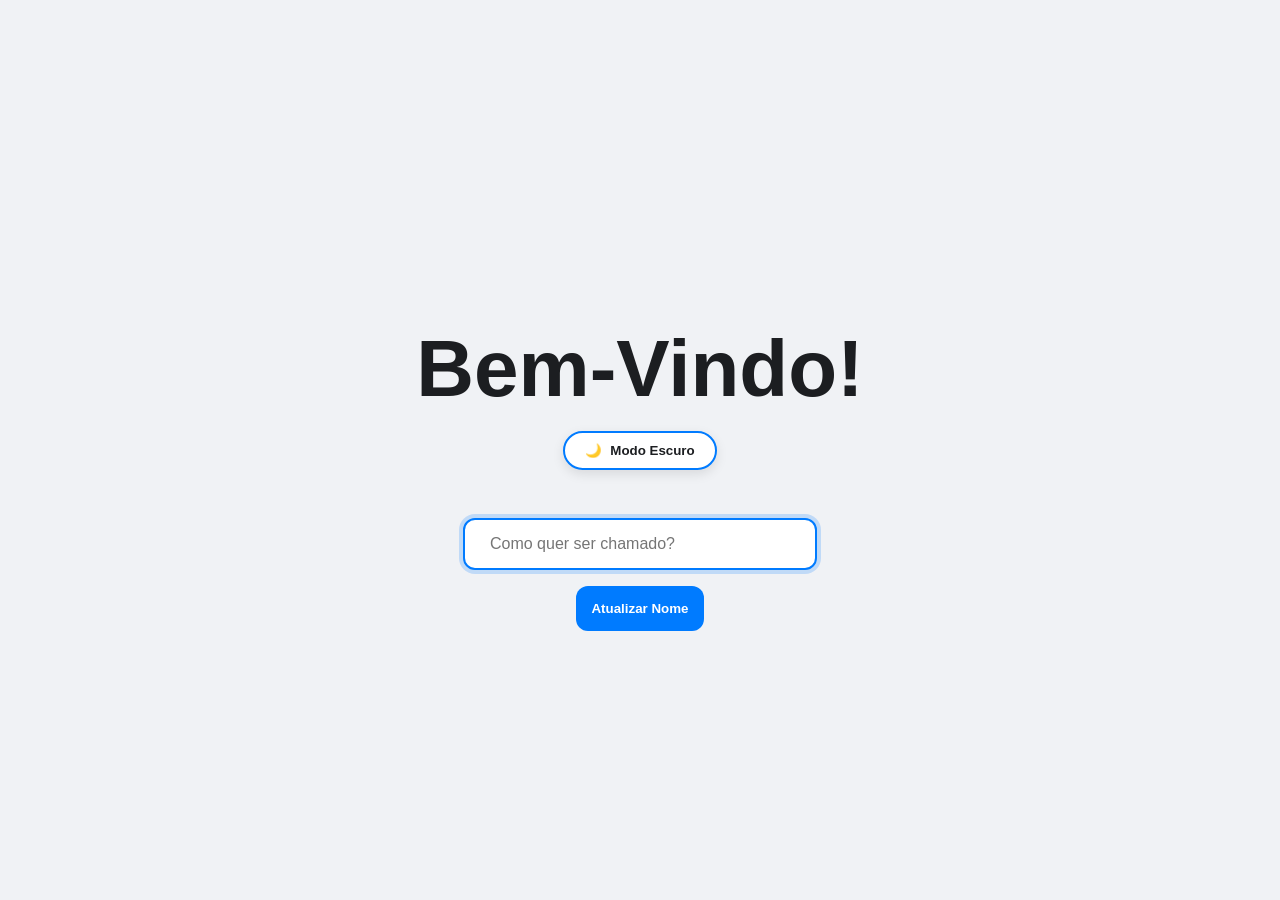
<file: index.html>
<!DOCTYPE html>
<html lang="pt-br">
<head>
    <meta charset="UTF-8">
    <meta name="viewport" content="width=device-width, initial-scale=1.0">
    <link rel="stylesheet" href="style.css">
    <title>Personal Theme Picker</title>
</head>
<body>
    <main class="container">
        <header>
            <h1 id="titulo_usuario">Bem-Vindo!</h1>
            <button id="botao-tema" aria-label="Alternar tema">
                <span class="icon">🌙</span>
                <span class="text">Modo Escuro</span>
            </button>
        </header>

        <form id="form-usuario">
            <div class="input-group">
                <input id="user" type="text" placeholder="Como quer ser chamado?" autofocus required maxlength="20">
                <button type="submit" id="botao-salvar-usuario">Atualizar Nome</button>
            </div>
        </form>
    </main>

    <script src="script.js"></script>
</body>
</html>
</file>
<file: style.css>
:root {
    --fundo-body: #f0f2f5;
    --fundo-card: #ffffff;
    --texto: #1c1e21;
    --borda: #007bff;
    --borda-hover: #0056b3;
    --efeito: 0 4px 12px rgba(0, 0, 0, 0.1);
    --transicao: all 0.4s cubic-bezier(0.4, 0, 0.2, 1);
}

body.escuro {
    --fundo-body: #18191a;
    --fundo-card: #242526;
    --texto: #e4e6eb;
    --borda: #2d88ff;
    --borda-hover: #4599ff;
    --efeito: 0 4px 20px rgba(0, 0, 0, 0.4);
}

body {
    margin: 0;
    display: flex;
    justify-content: center;
    align-items: center;
    min-height: 100vh;
    background-color: var(--fundo-body);
    color: var(--texto);
    font-family: 'Segoe UI', Roboto, Helvetica, Arial, sans-serif;
    transition: background-color 0.8s ease;
}

.container {
    text-align: center;
    padding: 2rem;
    animation: fadeIn 1s ease-out;
}

@keyframes fadeIn {
    from { opacity: 0; transform: translateY(10px); }
    to { opacity: 1; transform: translateY(0); }
}

#titulo_usuario {
    font-size: clamp(2.5rem, 10vw, 5rem);
    font-weight: 800;
    margin-bottom: 1rem;
    transition: var(--transicao);
    text-transform: capitalize;
}

#botao-tema {
    display: inline-flex;
    align-items: center;
    gap: 8px;
    background: var(--fundo-card);
    border: 2px solid var(--borda);
    color: var(--texto);
    padding: 10px 20px;
    border-radius: 50px; /* Estilo pílula */
    cursor: pointer;
    font-weight: 600;
    transition: var(--transicao);
    box-shadow: var(--efeito);
    margin-bottom: 3rem;
}

#botao-tema:hover {
    transform: translateY(-3px);
    border-color: var(--borda-hover);
}

#form-usuario .input-group {
    display: flex;
    justify-content: center;
    align-items: center;
    flex-direction: column;
    gap: 1rem;
}

#user {
    padding: 15px 25px;
    border-radius: 12px;
    border: 2px solid #ddd;
    background: var(--fundo-card);
    color: var(--texto);
    font-size: 1rem;
    transition: var(--transicao);
    width: 300px;
}

#user:focus {
    border-color: var(--borda);
    box-shadow: 0 0 0 4px rgba(0, 123, 255, 0.2);
    outline: none;
}

#botao-salvar-usuario {
    padding: 15px;
    border-radius: 12px;
    background: var(--borda);
    color: white;
    border: none;
    font-weight: bold;
    cursor: pointer;
    transition: var(--transicao);
}

#botao-salvar-usuario:hover {
    filter: brightness(1.1);
    letter-spacing: 1px;
}
</file>
